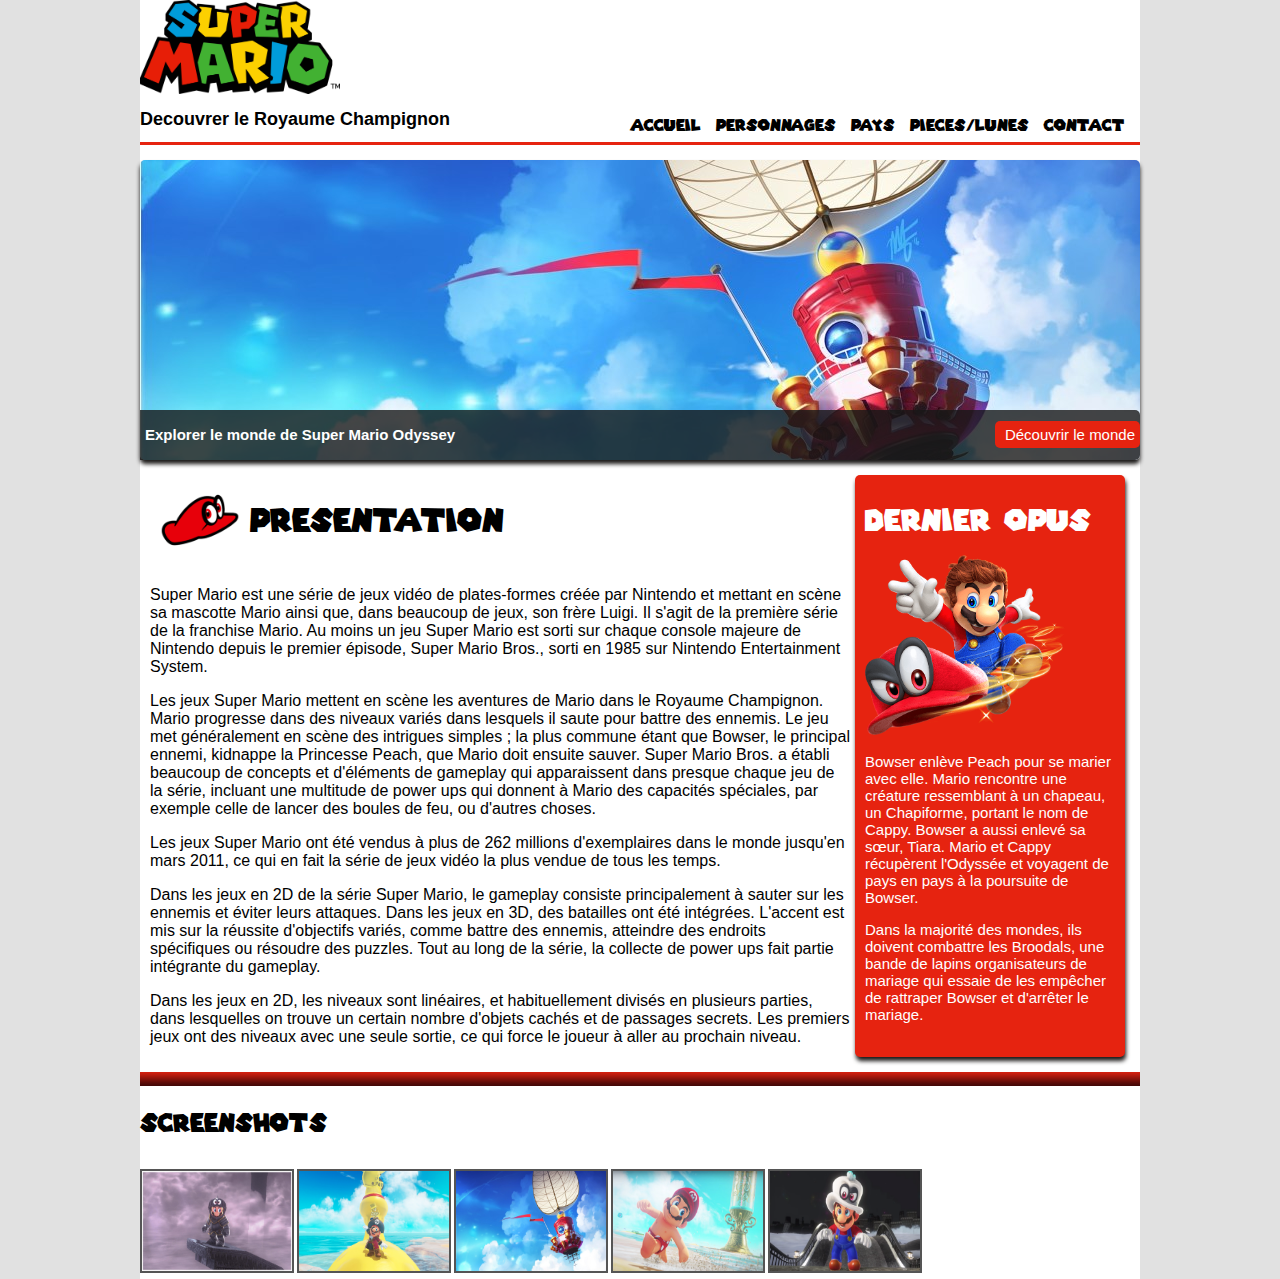
<file: TE_sources/index.html>
<!DOCTYPE html>
<html>
    <head>
        <meta charset="utf-8" />
        <link rel="stylesheet" href="assets/css/style.css" />
		<link rel="icon" type="image/x-icon" href="assets/img/ico_cappy.png">
        <title>Super Mario</title>
    </head>
    
    <body>
		<div id="main">
			<div id="Header">
				<div id="head_champignon">
					<div id="royaume">
						<img id="logo" src="assets/img/logo.png">
						<h2>Decouvrer le Royaume Champignon</h2>
					</div>
					<nav id="navigation">
						<ul>
							<li><a href="index.html">Accueil</a></li>
							<li><a href="personnages.html">Personnages</a></li>
							<li><a href="pays.html">Pays</a></li>
							<li><a href="coin.html">Pieces/Lunes</a></li>
							<li><a href="contact.html">Contact</a></li>
						</ul>
					</nav>
				</div>
				<div>
					<div id="banner_image" id="text_banner">
						<div id="banner_description">
							<h3 id="banner_btn">Explorer le monde de Super Mario Odyssey</h3>
							<div id="block">
								<a href="index.html" id="banner_btn">Découvrir le monde</a>
							</div>
						</div>
					</div>
				</div>
				
			</div>
		<section>
			<div id="texte_main">
				<div id="presentation">
							<div id="Title_page_all">
							<img id="Title_page" src="assets/img/ico_cappy.png">
							<h1>Presentation</h1>
							</div>
						<p id="paragraph">
							Super Mario est une série de jeux vidéo de plates-formes créée par Nintendo et mettant en scène sa mascotte Mario ainsi que, dans beaucoup de jeux, son frère Luigi.
							 Il s'agit de la première série de la franchise Mario. 
							Au moins un jeu Super Mario est sorti sur chaque console majeure de Nintendo depuis le premier épisode, Super Mario Bros., sorti en 1985 sur Nintendo Entertainment System.
						</p>
						<p id="paragraph">
							Les jeux Super Mario mettent en scène les aventures de Mario dans le Royaume Champignon. Mario progresse dans des niveaux variés dans lesquels il saute pour battre des ennemis. 
							Le jeu met généralement en scène des intrigues simples ; la plus commune étant que Bowser, le principal ennemi, kidnappe la Princesse Peach, que Mario doit ensuite sauver. 
							Super Mario Bros. a établi beaucoup de concepts et d'éléments de gameplay qui apparaissent dans presque chaque jeu de la série, 
							incluant une multitude de power ups qui donnent à Mario des capacités spéciales, par exemple celle de lancer des boules de feu, ou d'autres choses.
						</p>
						<p id="paragraph">
							Les jeux Super Mario ont été vendus à plus de 262 millions d'exemplaires dans le monde jusqu'en mars 2011, ce qui en fait la série de jeux vidéo la plus vendue de tous les temps.
						</p>
						<p id="paragraph">
							Dans les jeux en 2D de la série Super Mario, le gameplay consiste principalement à sauter sur les ennemis et éviter leurs attaques. 
							Dans les jeux en 3D, des batailles ont été intégrées. L'accent est mis sur la réussite d'objectifs variés, comme battre des ennemis, 
							atteindre des endroits spécifiques ou résoudre des puzzles. 
							Tout au long de la série, la collecte de power ups fait partie intégrante du gameplay.
						</p>
						<p id="paragraph">
							Dans les jeux en 2D, les niveaux sont linéaires, et habituellement divisés en plusieurs parties, 
							dans lesquelles on trouve un certain nombre d'objets cachés et de passages secrets. 
							Les premiers jeux ont des niveaux avec une seule sortie, ce qui force le joueur à aller au prochain niveau.
						</p>
				</div>            
				<div id="opus">
					<h1 id="font_mario">Dernier Opus</h1>
					<img id="mario_artwork" src="assets/img/mario_artwork.png">
					<p>
						Bowser enlève Peach pour se marier avec elle. Mario rencontre une créature ressemblant à un chapeau, un Chapiforme, portant le nom de Cappy. Bowser a aussi enlevé sa sœur, Tiara. Mario et Cappy récupèrent l'Odyssée et voyagent de pays en pays à la poursuite de Bowser.
					</p>
					<p>
						Dans la majorité des mondes, ils doivent combattre les Broodals, une bande de lapins organisateurs de mariage qui essaie de les empêcher de rattraper Bowser et d'arrêter le mariage.
					</p>
				</div>
		</section>
	
		<footer>
			<div id="All_footer_page">
				<h4>screenshots</h4>
				<div id="screenshots">
					<div>
						<img src="assets/img/img1.jpg" id="Screenshots_image">
					</div>
					<div>
						<img src="assets/img/img2.png"  id="Screenshots_image">
					</div>
					<div>
						<img src="assets/img/img3.jpg"  id="Screenshots_image">
					</div>
					<div>
						<img src="assets/img/img4.jpg"  id="Screenshots_image">
					</div>
					<div>
						<img src="assets/img/img5.png"  id="Screenshots_image">
					</div>
				</div>   
			</div>
		</footer>
		</div>
    </body>
</html>
</file>
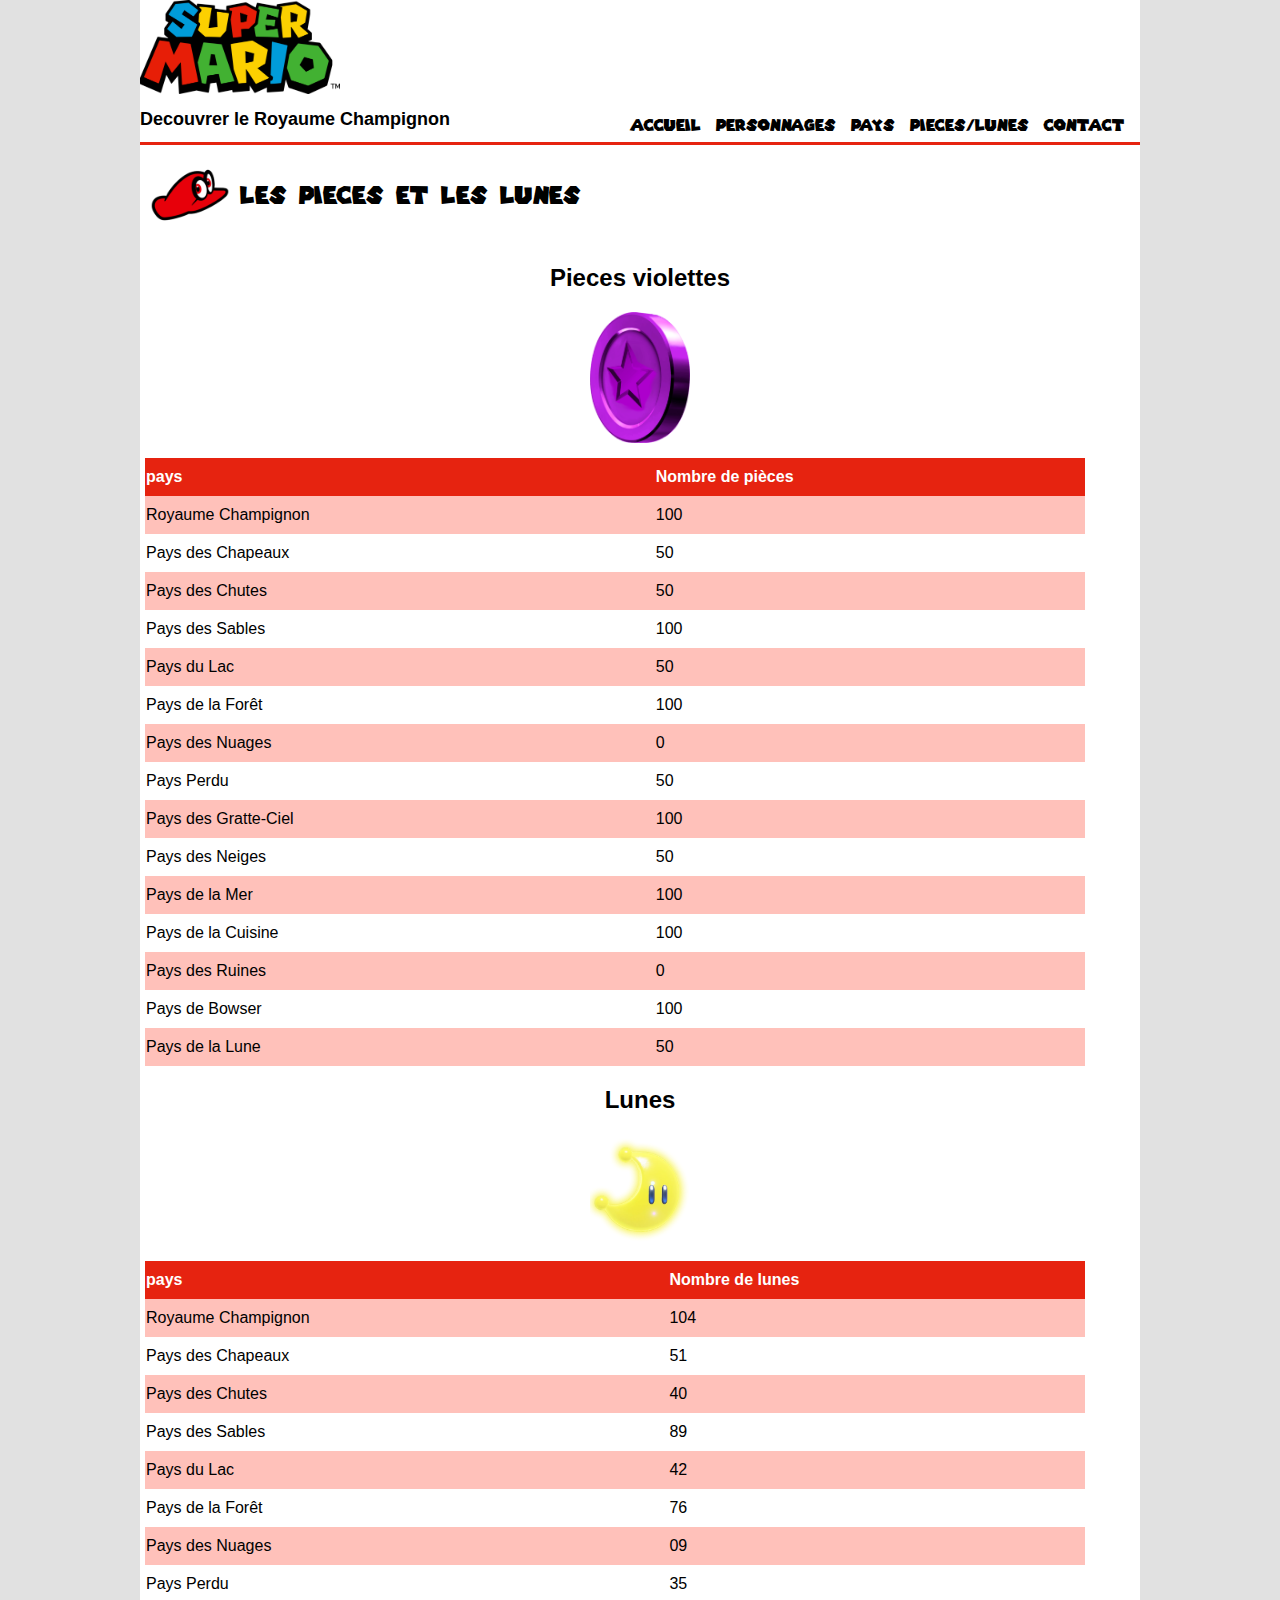
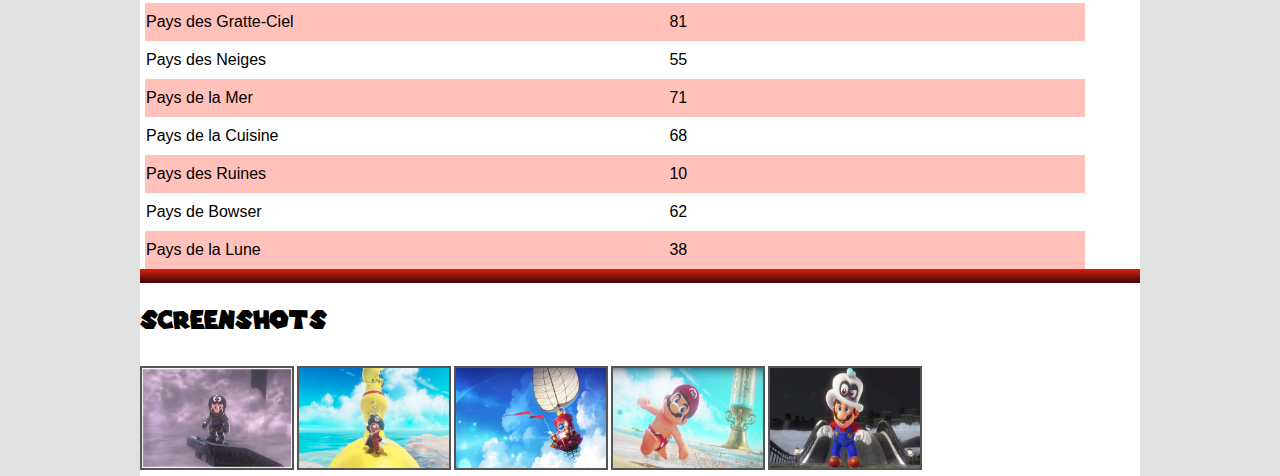
<file: TE_sources/coin.html>
<!DOCTYPE html>
<html>
    <head>
        <meta charset="utf-8" />
        <link rel="stylesheet" href="assets/css/style.css" />
		<link rel="icon" type="image/x-icon" href="assets/img/ico_cappy.png">
        <title>Super Mario</title>
    </head>
    
    <body>
		<div id="main">
		<div id="Header">
			<div id="head_champignon">
				<div id="royaume">
					<img id="logo" src="assets/img/logo.png">
					<h2>Decouvrer le Royaume Champignon</h2>
				</div>
				<nav id="navigation">
					<ul>
						<li><a href="index.html">Accueil</a></li>
						<li><a href="personnages.html">Personnages</a></li>
						<li><a href="pays.html">Pays</a></li>
						<li><a href="coin.html">Pieces/Lunes</a></li>
						<li><a href="contact.html">Contact</a></li>
					</ul>
				</nav>
			</div>
			<div id="Title_page_all">
				<img id="Title_page" src="assets/img/ico_cappy.png">
				<h1>Les pieces et les lunes</h1>
			</div>
		</div>
			
		<section>
		<div id="piece_title">
			<h2>Pieces violettes</h2>
			<img id="piece_img" src="assets/img/objects/coin.png">
		</div>
		
		<div id="table_lune_piece">
			<table id="table">
				<tr id="table_specify">
					<th>pays</th>
					<th>Nombre de pièces</th>    
				</tr>
				<tr id="table_specify_2">
					<td>Royaume Champignon</td>
					<td>100</td>
				</tr>
				<tr id="table_specify_3">
					<td>Pays des Chapeaux</td>
					<td>50</td>
				</tr>
				<tr id="table_specify_2">
					<td>Pays des Chutes</td>
					<td>50</td>
				</tr>
				<tr id="table_specify_3">
					<td>Pays des Sables</td>
					<td>100</td>
				</tr>
				<tr id="table_specify_2">
					<td>Pays du Lac</td>
					<td>50</td>
				</tr>
				<tr id="table_specify_3">
					<td>Pays de la Forêt</td>
					<td>100</td>
				</tr>
				<tr id="table_specify_2">
					<td>Pays des Nuages</td>
					<td>0</td>
				</tr>
				<tr id="table_specify_3">
					<td>Pays Perdu</td>
					<td>50</td>
				</tr>
				<tr id="table_specify_2">
					<td>Pays des Gratte-Ciel</td>
					<td>100</td>
				</tr>
				<tr id="table_specify_3">
					<td>Pays des Neiges</td>
					<td>50</td>
				</tr>
				<tr id="table_specify_2">
					<td>Pays de la Mer</td>
					<td>100</td>
				</tr>
				<tr id="table_specify_3">
					<td>Pays de la Cuisine</td>
					<td>100</td>
				</tr>
				<tr id="table_specify_2">
					<td>Pays des Ruines</td>
					<td>0</td>
				</tr>
				<tr id="table_specify_3">
					<td>Pays de Bowser</td>
					<td>100</td>
				</tr>
				<tr id="table_specify_2">
					<td>Pays de la Lune</td>
					<td>50</td>
				</tr>
			</table>
		</div>		
		<div id="piece_title">
			<h2>Lunes</h2>
			<img id="piece_img" src="assets/img/objects/lune.png">
		</div>
		<div id="table_lune_piece">
			<table id="table">
				<tr id="table_specify">
					<th>pays</th>
					<th>Nombre de lunes</th>    
				</tr>
				<tr id="table_specify_2">
					<td>Royaume Champignon</td>
					<td>104</td>
				</tr>
				<tr id="table_specify_3">
					<td>Pays des Chapeaux</td>
					<td>51</td>
				</tr>
				<tr id="table_specify_2">
					<td>Pays des Chutes</td>
					<td>40</td>
				</tr>
				<tr id="table_specify_3">
					<td>Pays des Sables</td>
					<td>89</td>
				</tr>
				<tr id="table_specify_2">
					<td>Pays du Lac</td>
					<td>42</td>
				</tr>
				<tr id="table_specify_3">
					<td>Pays de la Forêt</td>
					<td>76</td>
				</tr>
				<tr id="table_specify_2">
					<td>Pays des Nuages</td>
					<td>09</td>
				</tr>
				<tr id="table_specify_3">
					<td>Pays Perdu</td>
					<td>35</td>
				</tr>
				<tr id="table_specify_2">
					<td>Pays des Gratte-Ciel</td>
					<td>81</td>
				</tr>
				<tr id="table_specify_3">
					<td>Pays des Neiges</td>
					<td>55</td>
				</tr>
				<tr id="table_specify_2">
					<td>Pays de la Mer</td>
					<td>71</td>
				</tr>
				<tr id="table_specify_3">
					<td>Pays de la Cuisine</td>
					<td>68</td>
				</tr>
				<tr id="table_specify_2">
					<td>Pays des Ruines</td>
					<td>10</td>
				</tr>
				<tr id="table_specify_3">
					<td>Pays de Bowser</td>
					<td>62</td>
				</tr>
				<tr id="table_specify_2">
					<td>Pays de la Lune</td>
					<td>38</td>
				</tr>
			</table>
		</div>	
		</section>
		<footer>
			<div id="All_footer_page">
				<h4>screenshots</h4>
				<div id="screenshots">
					<div>
						<img src="assets/img/img1.jpg" id="Screenshots_image">
					</div>
					<div>
						<img src="assets/img/img2.png"  id="Screenshots_image">
					</div>
					<div>
						<img src="assets/img/img3.jpg"  id="Screenshots_image">
					</div>
					<div>
						<img src="assets/img/img4.jpg"  id="Screenshots_image">
					</div>
					<div>
						<img src="assets/img/img5.png"  id="Screenshots_image">
					</div>
				</div>    
			</div>
		</footer>
		</div>
    </body>
</html>
</file>
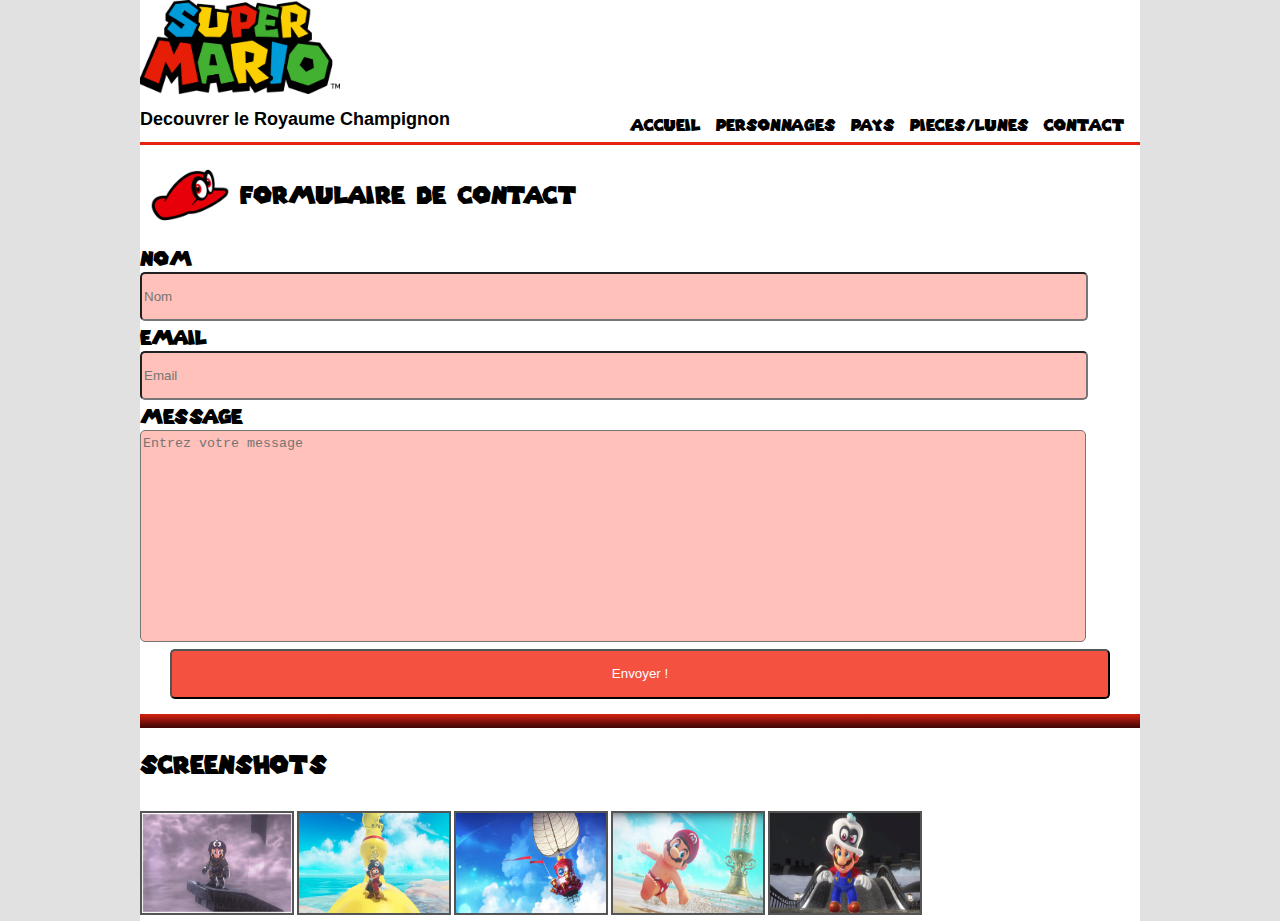
<file: TE_sources/contact.html>
<!DOCTYPE html>
<html>
    <head>
        <meta charset="utf-8" />
        <link rel="stylesheet" href="assets/css/style.css" />
		<link rel="icon" type="image/x-icon" href="assets/img/ico_cappy.png">
        <title>Super Mario</title>
    </head>
    
    <body>
		<div id="main">
		<div id="Header">
			<div id="head_champignon">
				<div id="royaume">
					<img id="logo" src="assets/img/logo.png">
					<h2>Decouvrer le Royaume Champignon</h2>
				</div>
				<nav id="navigation">
					<ul>
						<li><a href="index.html">Accueil</a></li>
						<li><a href="personnages.html">Personnages</a></li>
						<li><a href="pays.html">Pays</a></li>
						<li><a href="coin.html">Pieces/Lunes</a></li>
						<li><a href="contact.html">Contact</a></li>
					</ul>
				</nav>
			</div>
			<div id="Title_page_all">
				<img id="Title_page" src="assets/img/ico_cappy.png">
				<h1>Formulaire de contact</h1>
			</div>
		</div>	
	<section>
		<div id="formulaire_mario">
			<div>
				<h4 id="text_specify_bloc_text">Nom</h4>
				<form>
					<label for="Nom"></label><input type="text" name="nom" id="form_nom" placeholder="Nom">
				</form>
			</div>
			<div>
				<h4 id="text_specify_bloc_text">Email</h4>
				<form>
					<label for="Email"></label><input type="text" name="Email" id="form_email" placeholder="Email">
				</form>
			</div>
			<div id="post">
				<h4 id="text_specify_bloc_text">message</h4>
				<textarea id="form_message" type="text"placeholder="Entrez votre message"></textarea>
			</div>
			<div id="Formulaire_position">
				<form action="/none_real_Page.php" method="post">
				<input id="Formulaire"type="submit" value="Envoyer !">
				</form>
			</div>

		</div>

	</section>
			<footer>
				<div id="All_footer_page">
                    <h4>screenshots</h4>
                    <div id="screenshots">
                        <div>
                            <img src="assets/img/img1.jpg" id="Screenshots_image">
                        </div>
                        <div>
                            <img src="assets/img/img2.png"  id="Screenshots_image">
                        </div>
                        <div>
                            <img src="assets/img/img3.jpg"  id="Screenshots_image">
                        </div>
                        <div>
                            <img src="assets/img/img4.jpg"  id="Screenshots_image">
                        </div>
						<div>
                            <img src="assets/img/img5.png"  id="Screenshots_image">
                        </div>
                    </div>    
                </div>
			</footer>
		</div>
    </body>
</html>
</file>
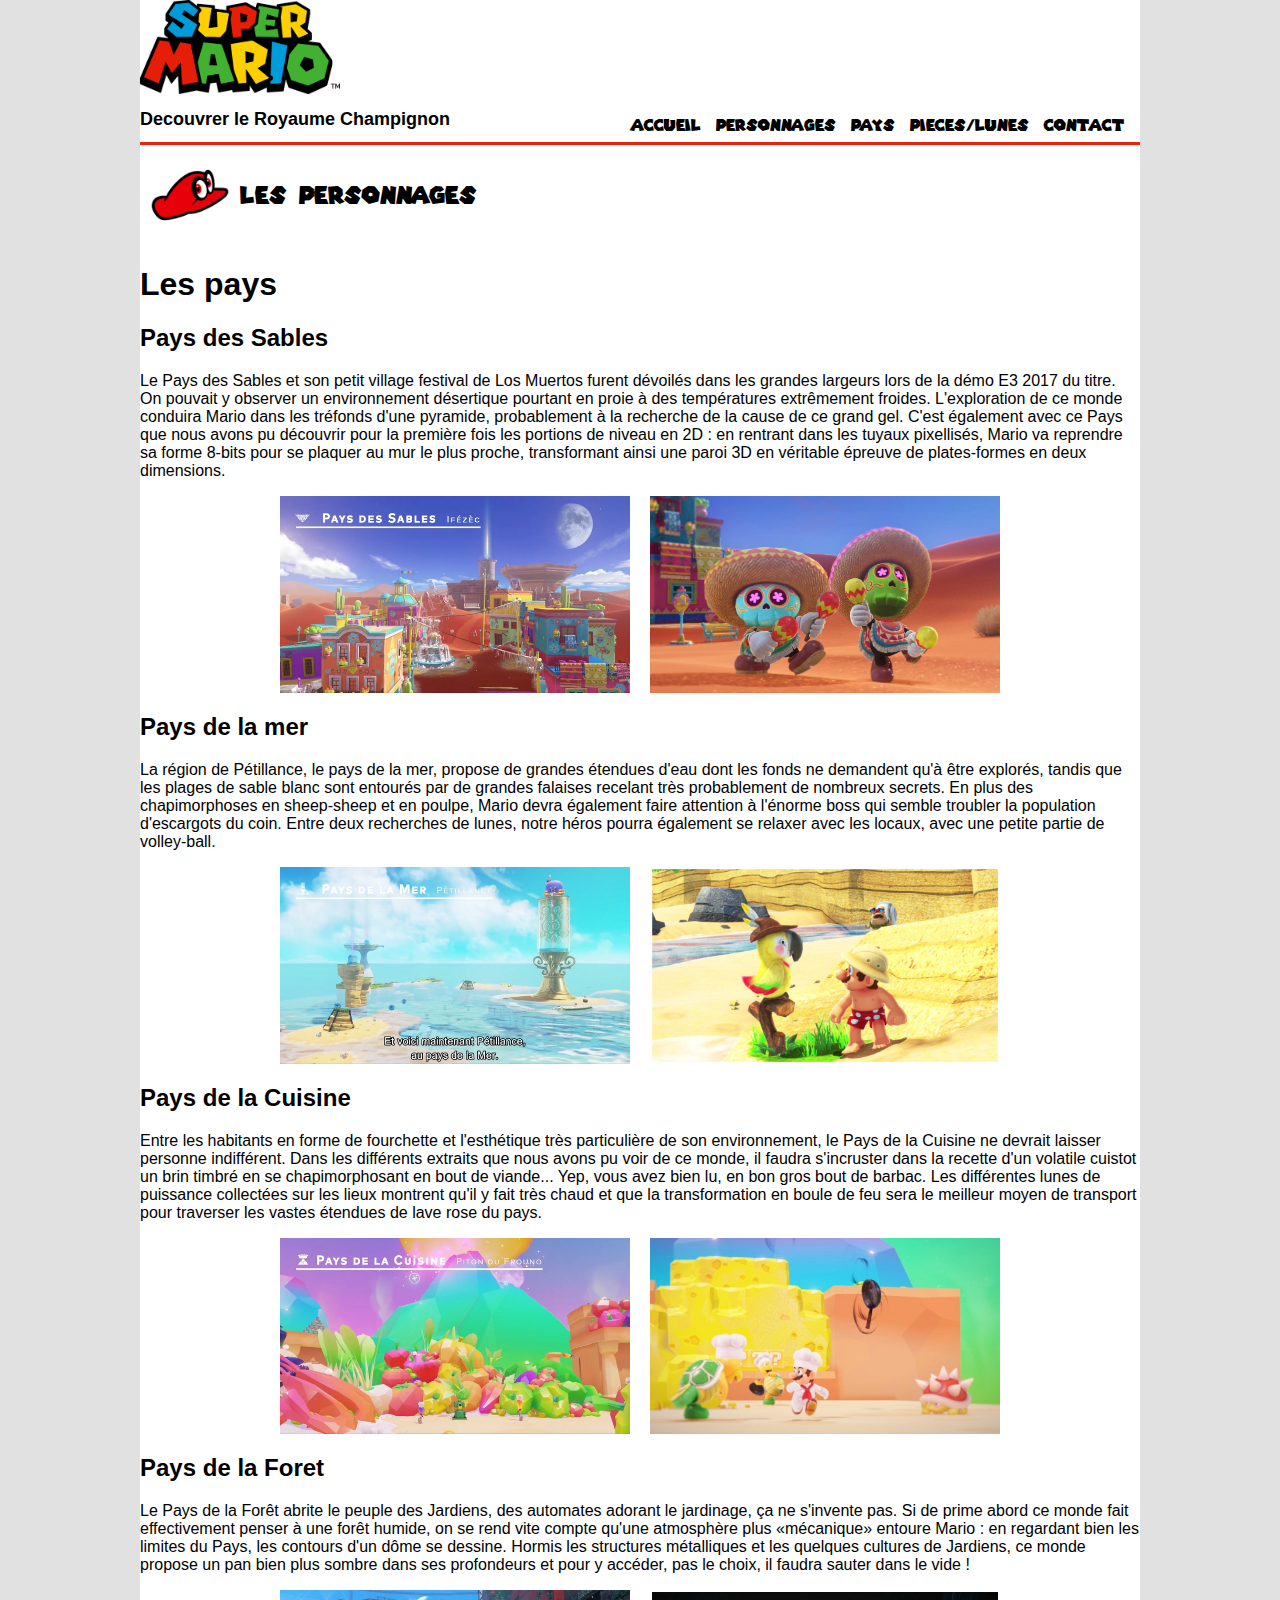
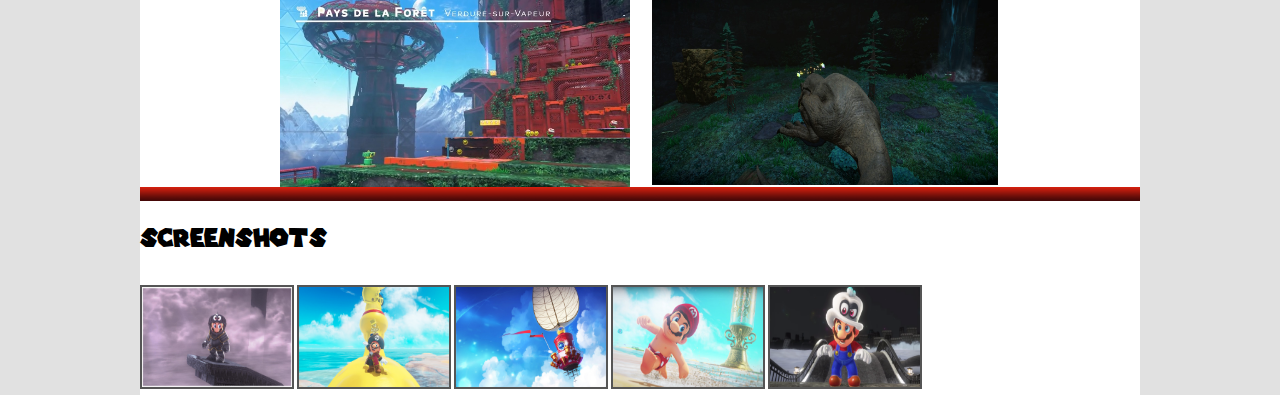
<file: TE_sources/pays.html>
<!DOCTYPE html>
<html>
    <head>
        <meta charset="utf-8" />
        <link rel="stylesheet" href="assets/css/style.css" />
		<link rel="icon" type="image/x-icon" href="assets/img/ico_cappy.png">
        <title>Super Mario</title>
    </head>
    
    <body>
		<div id="main">
		<div id="Header">
			<div id="head_champignon">
				<div id="royaume">
					<img id="logo" src="assets/img/logo.png">
					<h2>Decouvrer le Royaume Champignon</h2>
				</div>
				<nav id="navigation">
					<ul>
						<li><a href="index.html">Accueil</a></li>
						<li><a href="personnages.html">Personnages</a></li>
						<li><a href="pays.html">Pays</a></li>
						<li><a href="coin.html">Pieces/Lunes</a></li>
						<li><a href="contact.html">Contact</a></li>
					</ul>
				</nav>
			</div>
			<div id="Title_page_all">
				<img id="Title_page" src="assets/img/ico_cappy.png">
				<h1>Les personnages</h1>
			</div>
		</div>
	<section>
			<div>
				<h1>Les pays</h1>
			
				<h2>Pays des Sables</h2>
			
				<p>
				Le Pays des Sables et son petit village festival de Los Muertos furent dévoilés dans les grandes largeurs lors de la démo E3 2017 du titre. On pouvait y observer un environnement désertique pourtant en proie à des températures extrêmement froides. L'exploration de ce monde conduira Mario dans les tréfonds d'une pyramide, probablement à la recherche de la cause de ce grand gel. C'est également avec ce Pays que nous avons pu découvrir pour la première fois les portions de niveau en 2D : en rentrant dans les tuyaux pixellisés, Mario va reprendre sa forme 8-bits pour se plaquer au mur le plus proche, transformant ainsi une paroi 3D en véritable épreuve de plates-formes en deux dimensions.
				</p>
				<div id="image_pays">
					<img id="image_align" src="assets/img/pays/pays_sables.jpg">
					<img id="image_align" src="assets/img/pays/pays_sables_2.jpg">
				</div>
			</div>

			<div>
				<h2>Pays de la mer</h2>
				<p>
				La région de Pétillance, le pays de la mer, propose de grandes étendues d'eau dont les fonds ne demandent qu'à être explorés, tandis que les plages de sable blanc sont entourés par de grandes falaises recelant très probablement de nombreux secrets. En plus des chapimorphoses en sheep-sheep et en poulpe, Mario devra également faire attention à l'énorme boss qui semble troubler la population d'escargots du coin. Entre deux recherches de lunes, notre héros pourra également se relaxer avec les locaux, avec une petite partie de volley-ball.
				</p>
				<div id="image_pays">
					<img id="image_align" src="assets/img/pays/pays_mer.jpg">
					<img id="image_align" src="assets/img/pays/pays_mer_2.jpg">
				</div>
			</div>

			<div>
				<h2>Pays de la Cuisine</h2>
				<p>
				Entre les habitants en forme de fourchette et l'esthétique très particulière de son environnement, le Pays de la Cuisine ne devrait laisser personne indifférent. Dans les différents extraits que nous avons pu voir de ce monde, il faudra s'incruster dans la recette d'un volatile cuistot un brin timbré en se chapimorphosant en bout de viande... Yep, vous avez bien lu, en bon gros bout de barbac. Les différentes lunes de puissance collectées sur les lieux montrent qu'il y fait très chaud et que la transformation en boule de feu sera le meilleur moyen de transport pour traverser les vastes étendues de lave rose du pays.
				</p>
				<div id="image_pays">
					<img id="image_align" src="assets/img/pays/pays_cuisine.jpg">
					<img id="image_align" src="assets/img/pays/pays_cuisine_2.jpg">
				</div>
			</div>

			<div>
				<h2>Pays de la Foret</h2>
				<p>
				Le Pays de la Forêt abrite le peuple des Jardiens, des automates adorant le jardinage, ça ne s'invente pas. Si de prime abord ce monde fait effectivement penser à une forêt humide, on se rend vite compte qu'une atmosphère plus «mécanique» entoure Mario : en regardant bien les limites du Pays, les contours d'un dôme se dessine. Hormis les structures métalliques et les quelques cultures de Jardiens, ce monde propose un pan bien plus sombre dans ses profondeurs et pour y accéder, pas le choix, il faudra sauter dans le vide !
				</p>
				<div id="image_pays">
					<img id="image_align" src="assets/img/pays/pays_foret.jpg">
					<img id="image_align" src="assets/img/pays/pays_foret_2.jpg">
				</div>
			</div>

	</section>
	<footer>
		<div id="All_footer_page">
			<h4>screenshots</h4>
			<div id="screenshots">
				<div>
					<img src="assets/img/img1.jpg" id="Screenshots_image">
				</div>
				<div>
					<img src="assets/img/img2.png"  id="Screenshots_image">
				</div>
				<div>
					<img src="assets/img/img3.jpg"  id="Screenshots_image">
				</div>
				<div>
					<img src="assets/img/img4.jpg"  id="Screenshots_image">
				</div>
				<div>
					<img src="assets/img/img5.png"  id="Screenshots_image">
				</div>
			</div>    
		</div>
	</footer>
	</div>
    </body>
</html>
</file>
<file: TE_sources/assets/css/style.css>
/* en-tête de toute les pages */

#Header{
    font-size: 12px;
}

#head_champignon{
    display: flex;
    justify-content: space-between;
    background: url(../img/separator.png) repeat-x bottom;
}

#royaume{
    display: flex;
    justify-content: center;
    flex-direction: column;
}

#logo{
    width: 200px;
    height: auto;
}

#navigation{
    display: flex;
    align-items :flex-end;
}

#main{
    background-color: white;
}

body{
    background: url(../img/background.png);
    width: 950px;
    display: flex;
    margin: auto;
    flex-direction: column;
    font-family: SuperMario256;
}

/* Bannière */

#banner_image{
    background:url("../img/odyssey.jpg");
    height: 300px;
    margin-top: 15px;
    border-radius: 5px;
    box-shadow: 0px 4px 4px #1c1a19;
    position: relative;
    display: flex;
    align-items: flex-end;
}

#banner_description{
    position: relative; 
    width: 1000px;
    background-color: rgba(24, 24, 24, 0.8);
    height: 50px;
    border-radius: 0px 5px 5px 0px;
    display: flex;
    justify-content:space-between;
    align-items: center;   
}

#banner_btn{
    text-decoration: none;
    color: white;
    font-size: 15px;
    bottom: 43%;
    padding-left: 5px;
    margin: 0%;
    color: white;
    font-family: 'Trebuchet MS', 'Lucida Sans Unicode', 'Lucida Grande', 'Lucida Sans', Arial, sans-serif;
}

#block{
    background-color: #e62310;
    padding: 5px;
    border-radius: 5px;
}

    /* Opus */

#opus{
    font-size: 15px;
    background-color: #e62310;
    border-radius: 5px;
    box-shadow: 1px 4px 4px #1c1a19;
    color: #ffffff;
    width: 250px;
    font-family: 'Trebuchet MS', 'Lucida Sans Unicode', 'Lucida Grande', 'Lucida Sans', Arial, sans-serif;
    margin: 5px;
    padding: 10px;
}

#mario_artwork{
    width: 200px;
    height: auto;
}

/* corps de la page "Contact" */
#title_presentation_Contact{
    font-size: 30px;
    margin: 10px;
}

#text_body_contact{
    display: flex;
    flex-direction: column;
    margin-top: 20px;
    margin-bottom: 20px;
}

#presentation_contact{
    font-size: 30px;
    margin: 10px;
    color: #0d93d6;
    margin-left: auto;
}

#text_specify_bloc_text{
    font-size: 20px;
    margin-top: 3px;
    margin-bottom: 3px;
}

#form_nom{
    width: 940px;
    height: 35px;
    padding-top: 5px;
    padding-bottom: 5px;
    background-color: #ffc1ba;
    border-radius: 5px;
    margin-bottom: 3px;
}

#form_email{
    width: 940px;
    height: 35px;
    padding-top: 5px;
    padding-bottom: 5px;
    background-color: #ffc1ba;
    border-radius: 5px;
    margin-bottom: 3px;
}

#form_categorie{
    width: 940px;
    height: 45px;
    padding-top: 5px;
    padding-bottom: 5px;
    background-color: #ffc1ba;
    border-radius: 5px;
    margin-bottom: 3px;
}

#form_message{
    width: 940px;
    padding-top: 5px;
    padding-bottom: 5px;
    background-color: #ffc1ba;
    border-radius: 5px;
    margin-bottom: 3px;
    height: 200px;
    text-align: left;
}

textarea {
    resize: none;
}

#Formulaire_position{
    display: flex;
    justify-content: center;
    
}

#Formulaire{
    background-color:#f45140;
    width: 940px;
    height: 50px;
    border-radius: 5px;
    color: #ffffff;
}

#Title_page{
    width: 100px;
    height: auto;
}

#Title_page_all{
    display: flex;
    flex-direction: row;
    align-items: center;
    color: #000000;
    font-family: SuperMario256;
}

#formulaire_mario{
    padding-bottom: 15px;
}
/* corps de la page pièce/lune */

#table_lune_piece{
    width: 940px;
    display: flex;
    justify-content: center;
    font-family: 'Trebuchet MS', 'Lucida Sans Unicode', 'Lucida Grande', 'Lucida Sans', Arial, sans-serif;
    margin-left: 5px;
}

th{
    padding-top: 10px;
    padding-bottom: 10px;
}

td{
    padding-top: 10px;
    padding-bottom: 10px;
}

#table{
    border-collapse: collapse;
    width: 100%;
}

#table_specify{
    background-color: #e62310;
    color: #ffffff;
    text-align: left;
    width: 960px;
}

#table_specify_2{
    background-color:#ffc1ba;
    color: #000000;
    text-align: left;
}

#table_specify_3{
    background-color:#ffffff;
    color: #000000;
    text-align: left;
}

#piece_img{
    width: 100px;
    height: auto;
}

#piece_title{
    display: flex;
    flex-direction: column;
    align-items: center;
    padding-bottom: 15px;
}

/* corps de la page "personnage" */

#personnage_image{
    width: 150px;
    height: auto;
    margin-left: 5px;
}

#personnage_body{
    width: 950px;
    display: flex;
    flex-direction: row;
    justify-content: space-evenly;
    margin-bottom: 30px;
}

#personnage_body_2{
    width: 950px;
    display: flex;
    flex-direction: row-reverse;
    justify-content: space-evenly;
    margin-bottom: 30px;
}

#personnage_text{
    width: 600px;
    margin-left: 5px;
}

/* corps page pays */

#image_pays{
    display: flex;
    flex-direction: row;
    justify-content: center;
}

#image_align{
    width: 350px;
    height: auto;
    margin-left: 10px;
    margin-right: 10px;
}

#aside{
    display: flex;
    justify-content: center;
    margin-left: 25px;
}

body{
    background-color: #e0e0e0;
    width: 1000px;
    display: flex;
    margin: auto;
    flex-direction: column;
    font-family: 'Trebuchet MS', 'Lucida Sans Unicode', 'Lucida Grande', 'Lucida Sans', Arial, sans-serif;
}

#texte_main{
    display: flex;
    flex-direction:row ;
    justify-content: space-between;
    margin: 10px;
}

#presentation{
    width: 700px;
    position: relative;
    background-color: #ffffff;
    color: #046A9C;
}

#title_presentation{
    font-size: 30px;
    margin: 10px 0px;
}

#image_presentation{
    display: flex;
    flex-direction: row;
    margin-top: 10px;
    margin-bottom: 10px;
}

#text_body{
    display: flex;
    flex-direction: column;
}

#paragraph{
    color: #000000;
}

/* navigation */

nav ul{
    list-style-type: none;
    display: flex;
}

nav li{
    margin-right: 15px;
    font-family: SuperMario256;
}

nav a{
    font-size: 1.3em;
    color: #000000;
    text-decoration: none;
}

nav a:hover{
    color: #e62310;
    border-bottom: 5px solid #e62310;
}

/* Footer */
#footer{
    font-family: 'Trebuchet MS', 'Lucida Sans Unicode', 'Lucida Grande', 'Lucida Sans', Arial, sans-serif;
}

/* Font */
@Font-face {
	font-family: 'SuperMario256';
	src: url('../fonts/SuperMario256.ttf') format('truetype');
}

#font_mario{
    font-family: "SuperMario256";
}

p{
    font-family: 'Trebuchet MS', 'Lucida Sans Unicode', 'Lucida Grande', 'Lucida Sans', Arial, sans-serif;
}

/* pied de page pour toutes les pages .HTML */

#screenshots{
    display: flex;
    flex-direction: row;
}

h4{
    font-family: SuperMario256;
}

#All_footer_page{
    background: url(../img/big_separator.png) repeat-x top;
    font-size: 25px;
    color: #000000;
    padding-top: 5px;
}

#Screenshots_image{
    border: 2px solid #555;
    width: 150px;
    height: 100px;
    margin-right: 3px;
}
</file>
